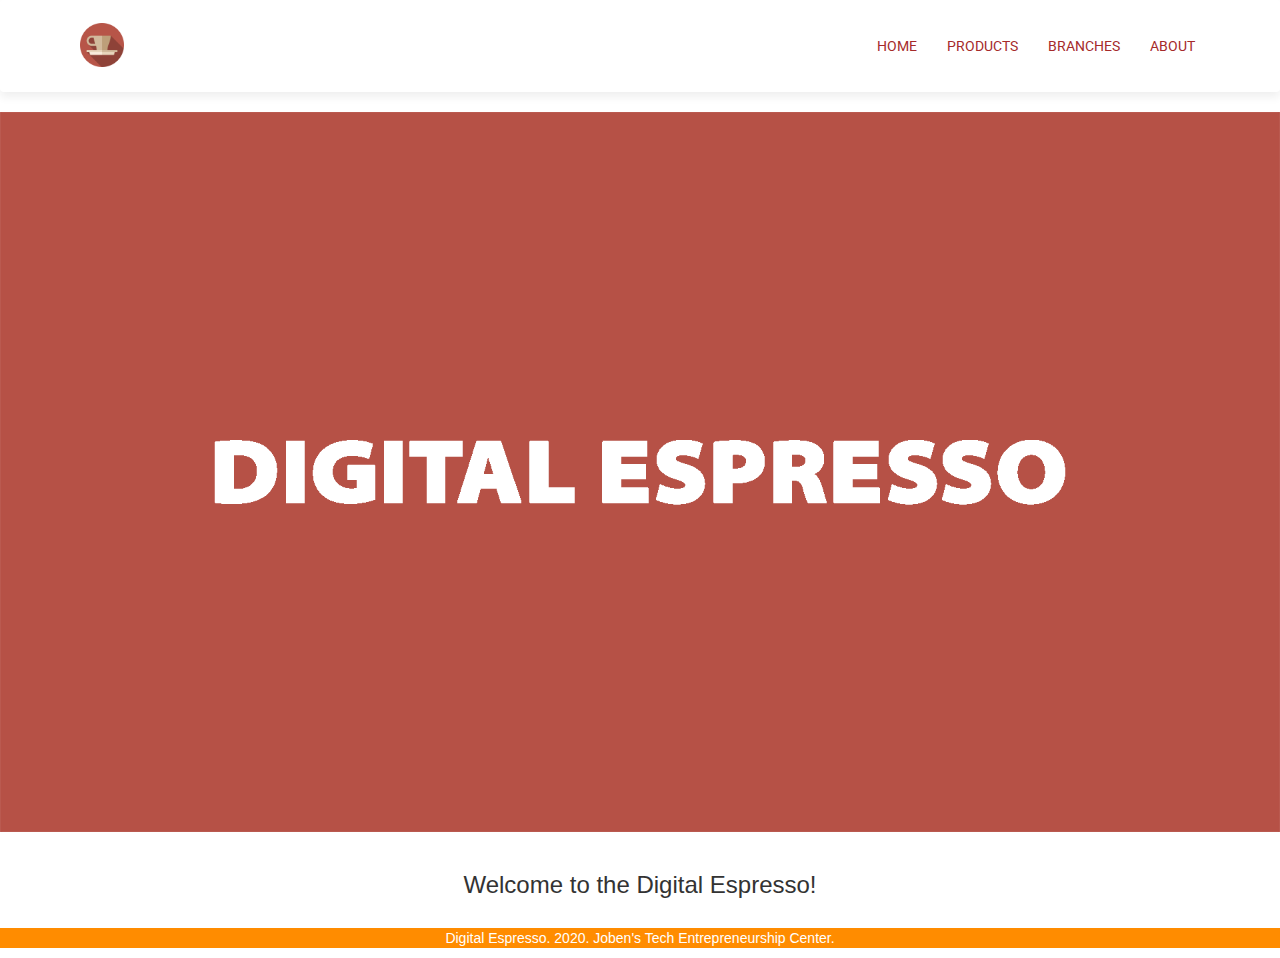
<file: index.html>
<html>
  <head>
    <title> Digital Espresso </title>

    <link rel="stylesheet" type="text/css" href="style.css">

    <link rel="icon" href="logo.png" type="image/icon type">
    <meta charset="UTF-8">
    <meta name="viewport" content="width=device-width; initial-scale=1.0; maximum-scale=1.0;">

    <link rel="preconnect" href="https://fonts.gstatic.com">
    <link href="https://fonts.googleapis.com/css2?family=Roboto:wght@700;900&display=swap" rel="stylesheet">

    <link rel="stylesheet" href="https://maxcdn.bootstrapcdn.com/bootstrap/3.4.1/css/bootstrap.min.css">
    <script src="https://ajax.googleapis.com/ajax/libs/jquery/3.5.1/jquery.min.js"></script>
    <script src="https://maxcdn.bootstrapcdn.com/bootstrap/3.4.1/js/bootstrap.min.js"></script>

    <script src="https://ajax.googleapis.com/ajax/libs/jquery/3.3.1/jquery.min.js"></script>
    <script src="https://cdnjs.cloudflare.com/ajax/libs/popper.js/1.12.9/umd/popper.min.js"></script>
    <script src="https://maxcdn.bootstrapcdn.com/bootstrap/4.0.0/js/bootstrap.min.js"></script>
    <div id="demo" class="carousel slide" data-ride="carousel">

  </head>
  <body>

    <header>
     <nav class="navbar navbar-style">
       <div class="container">
         <div class="navbar-header">
           <button type="button" class="navbar-toggle" data-toggle="collapse" data-target="#micon">
             <span class="icon-bar"></span>
             <span class="icon-bar"></span>
             <span class="icon-bar"></span>
           </button>

           <a href="#"><img class="logo" src="logo.png"></a>
         </div>

         <div class="collapse navbar-collapse" id="micon">
         <ul class="nav navbar-nav navbar-right">
          <li><a href="#">Home</a></i>
          <li><a href="products.html">Products</a></i>
          <li><a href="branches.html">Branches</a></i>
          <li><a href="aboutus.html">About</a></i>
          </div>
       </div>
     </nav>

       <div>
          <img src="index.png" class="img-responsive">
        </div>

   </header>

   <div class="container" id="welcome">
     <h3>Welcome to the Digital Espresso!</h3>
   </div>

  </body>

  <div class="footer">
    <p>Digital Espresso. 2020. Joben's Tech Entrepreneurship Center.</p>
  </div>

</html>
</file>
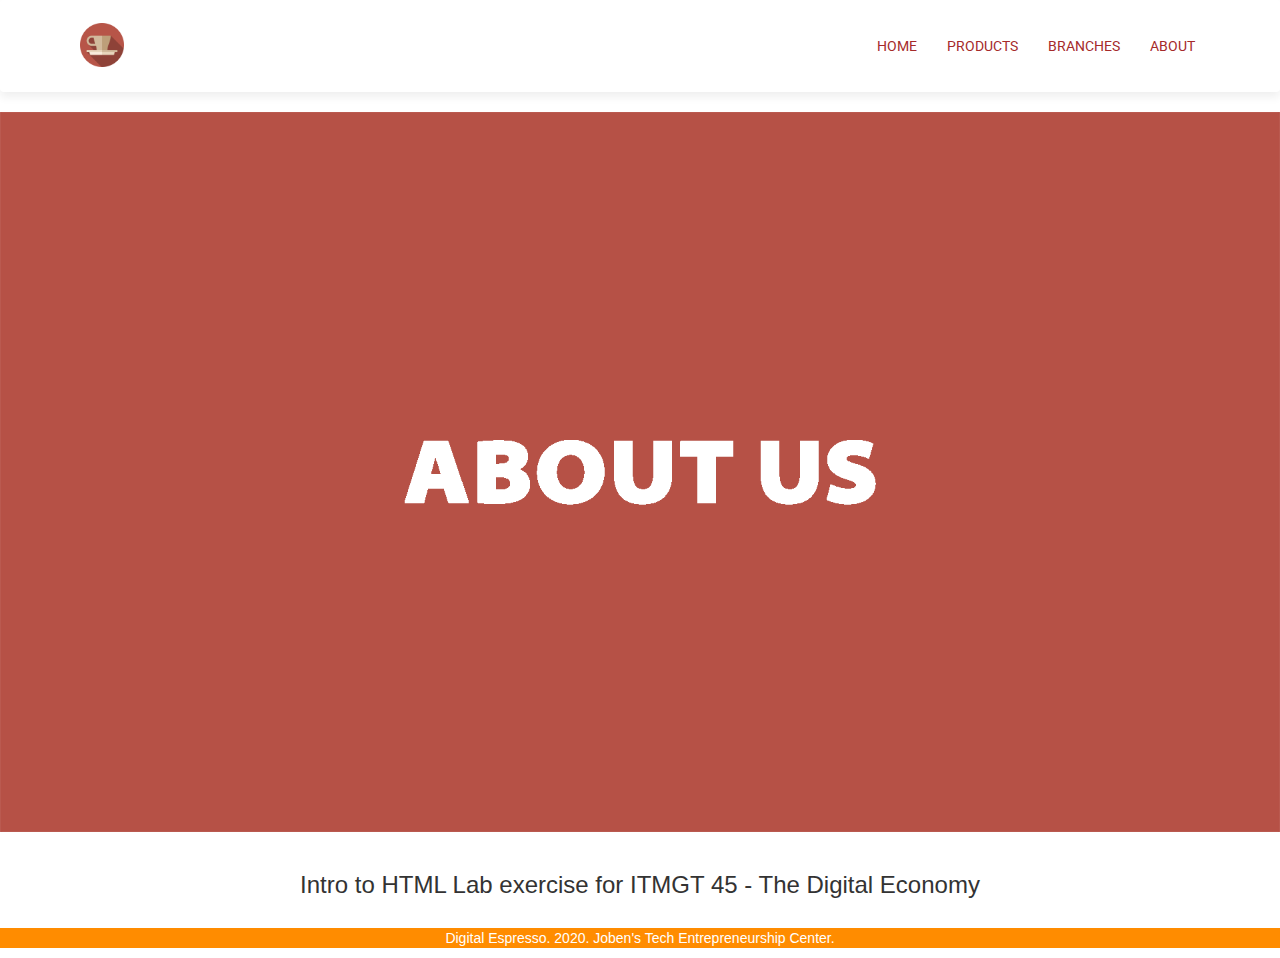
<file: aboutus.html>
<html>
  <head>
    <title> Digital Espresso | About </title>

    <link rel="stylesheet" type="text/css" href="style.css">

    <link rel="icon" href="logo.png" type="image/icon type">
    <meta charset="UTF-8">
    <meta name="viewport" content="width=device-width; initial-scale=1.0; maximum-scale=1.0;">

    <link rel="preconnect" href="https://fonts.gstatic.com">
    <link href="https://fonts.googleapis.com/css2?family=Roboto:wght@700;900&display=swap" rel="stylesheet">

    <link rel="stylesheet" href="https://maxcdn.bootstrapcdn.com/bootstrap/3.4.1/css/bootstrap.min.css">
    <script src="https://ajax.googleapis.com/ajax/libs/jquery/3.5.1/jquery.min.js"></script>
    <script src="https://maxcdn.bootstrapcdn.com/bootstrap/3.4.1/js/bootstrap.min.js"></script>

  </head>
  <body>

    <header>
     <nav class="navbar navbar-style">
       <div class="container">
         <div class="navbar-header">
           <button type="button" class="navbar-toggle" data-toggle="collapse" data-target="#micon">
             <span class="icon-bar"></span>
             <span class="icon-bar"></span>
             <span class="icon-bar"></span>
           </button>

           <a href="index.html"><img class="logo" src="logo.png"></a>
         </div>

         <div class="collapse navbar-collapse" id="micon">
         <ul class="nav navbar-nav navbar-right">
          <li><a href="index.html">Home</a></i>
          <li><a href="products.html">Products</a></i>
          <li><a href="branches.html">Branches</a></i>
          <li><a href="#">About</a></i>
          </div>
       </div>
     </nav>

     <div>
        <img src="aboutus.png" class="img-responsive">
      </div>



   </header>

   <div class="container" id="welcome">
     <h3>Intro to HTML Lab exercise for ITMGT 45 - The Digital Economy</h3>
   </div>

  </body>

  <div class="footer">
    <p>Digital Espresso. 2020. Joben's Tech Entrepreneurship Center.</p>
  </div>

</html>
</file>
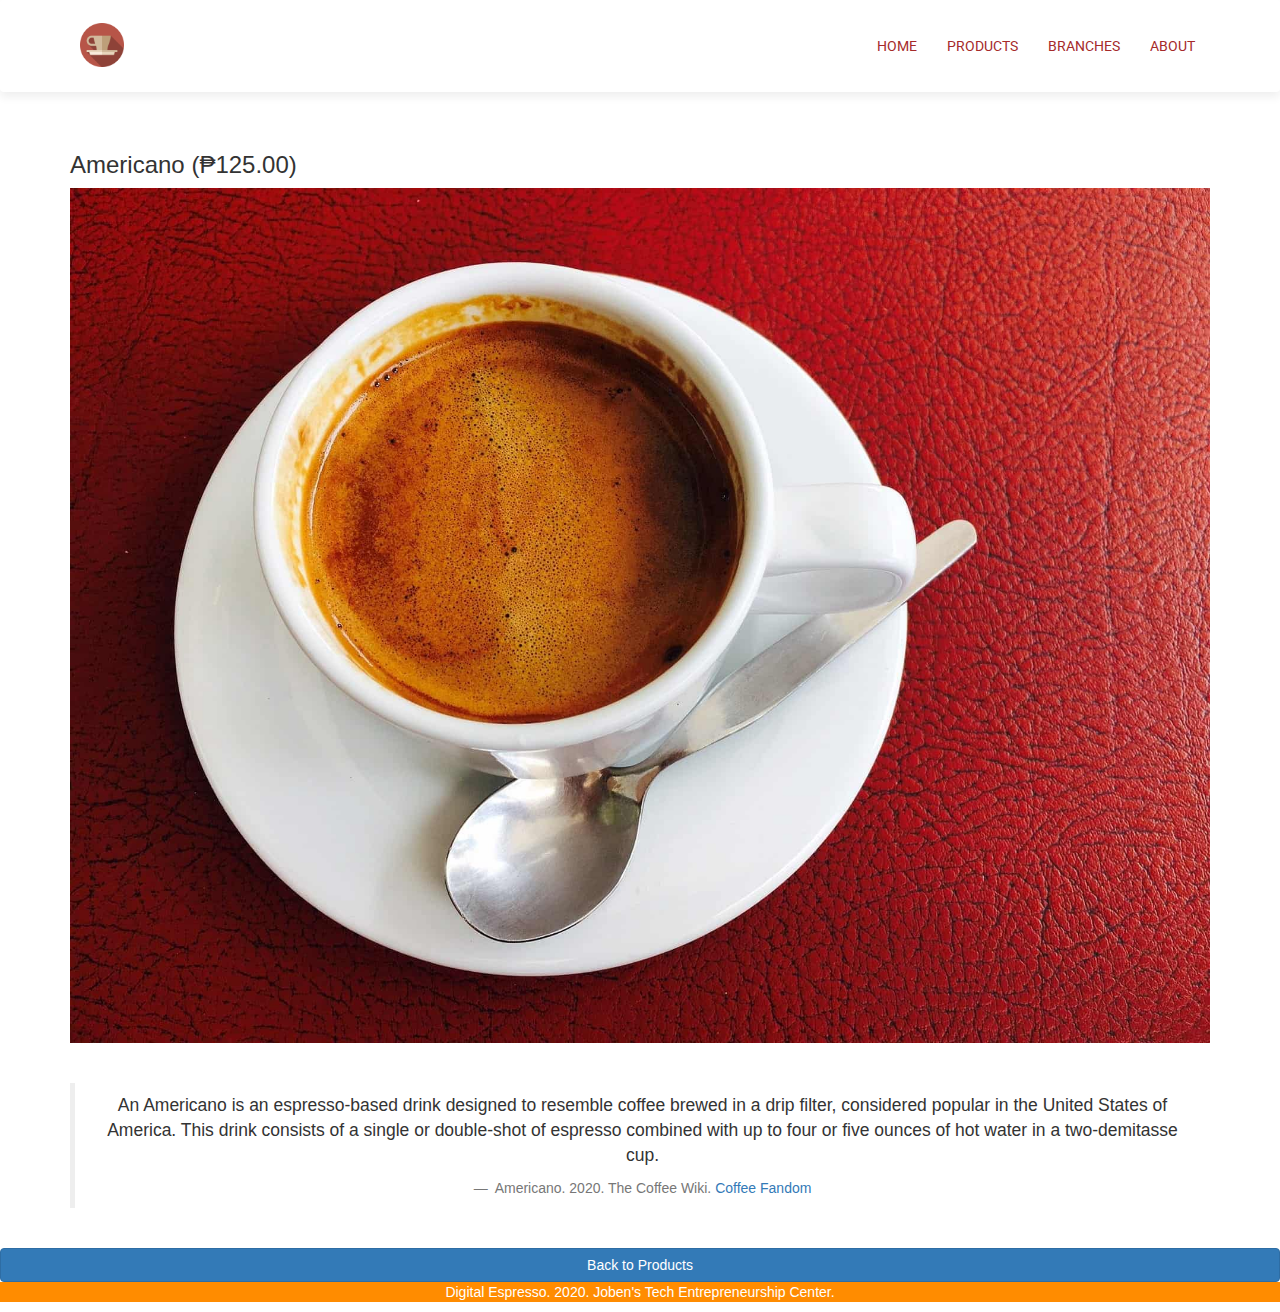
<file: americano.html>
<html>
  <head>
    <title> Digital Espresso </title>

    <link rel="stylesheet" type="text/css" href="style.css">

    <link rel="icon" href="logo.png" type="image/icon type">
    <meta charset="UTF-8">
    <meta name="viewport" content="width=device-width; initial-scale=1.0; maximum-scale=1.0;">

    <link rel="preconnect" href="https://fonts.gstatic.com">
    <link href="https://fonts.googleapis.com/css2?family=Roboto:wght@700;900&display=swap" rel="stylesheet">

    <link rel="stylesheet" href="https://maxcdn.bootstrapcdn.com/bootstrap/3.4.1/css/bootstrap.min.css">
    <script src="https://ajax.googleapis.com/ajax/libs/jquery/3.5.1/jquery.min.js"></script>
    <script src="https://maxcdn.bootstrapcdn.com/bootstrap/3.4.1/js/bootstrap.min.js"></script>

  </head>
  <body>

    <header>
     <nav class="navbar navbar-style">
       <div class="container">
         <div class="navbar-header">
           <button type="button" class="navbar-toggle" data-toggle="collapse" data-target="#micon">
             <span class="icon-bar"></span>
             <span class="icon-bar"></span>
             <span class="icon-bar"></span>
           </button>

           <a href="index.html"><img class="logo" src="logo.png"></a>
         </div>

         <div class="collapse navbar-collapse" id="micon">
         <ul class="nav navbar-nav navbar-right">
          <li><a href="index.html">Home</a></i>
          <li><a href="products.html">Products</a></i>
          <li><a href="branches.html">Branches</a></i>
          <li><a href="aboutus.html">About</a></i>
          </div>
       </div>
     </nav>
   </header>

   <div class="container">
     <h3>Americano (₱125.00)</h3>
     <div>
        <img src="products-americano.jpg" class="img-responsive" width=100%>
      </div>
   </div>

   <div class="container">
     <blockquote class="blockquote text-center">
       <p class="mb-0">An Americano is an espresso-based drink designed to resemble coffee brewed in a drip filter, considered popular in the United States of America. This drink consists of a single or double-shot of espresso combined with up to four or five ounces of hot water in a two-demitasse cup.</p>
       <footer class="blockquote-footer"> Americano. 2020. The Coffee Wiki. <a href="https://coffee.fandom.com/wiki/Americano">Coffee Fandom</a></footer>
     </blockquote>
   </div>

   <a button type="button" class="btn btn-primary btn-block" href="products.html" >Back to Products</a>

  </body>

  <div class="footer">
    <p>Digital Espresso. 2020. Joben's Tech Entrepreneurship Center.</p>
  </div>

</html>
</file>
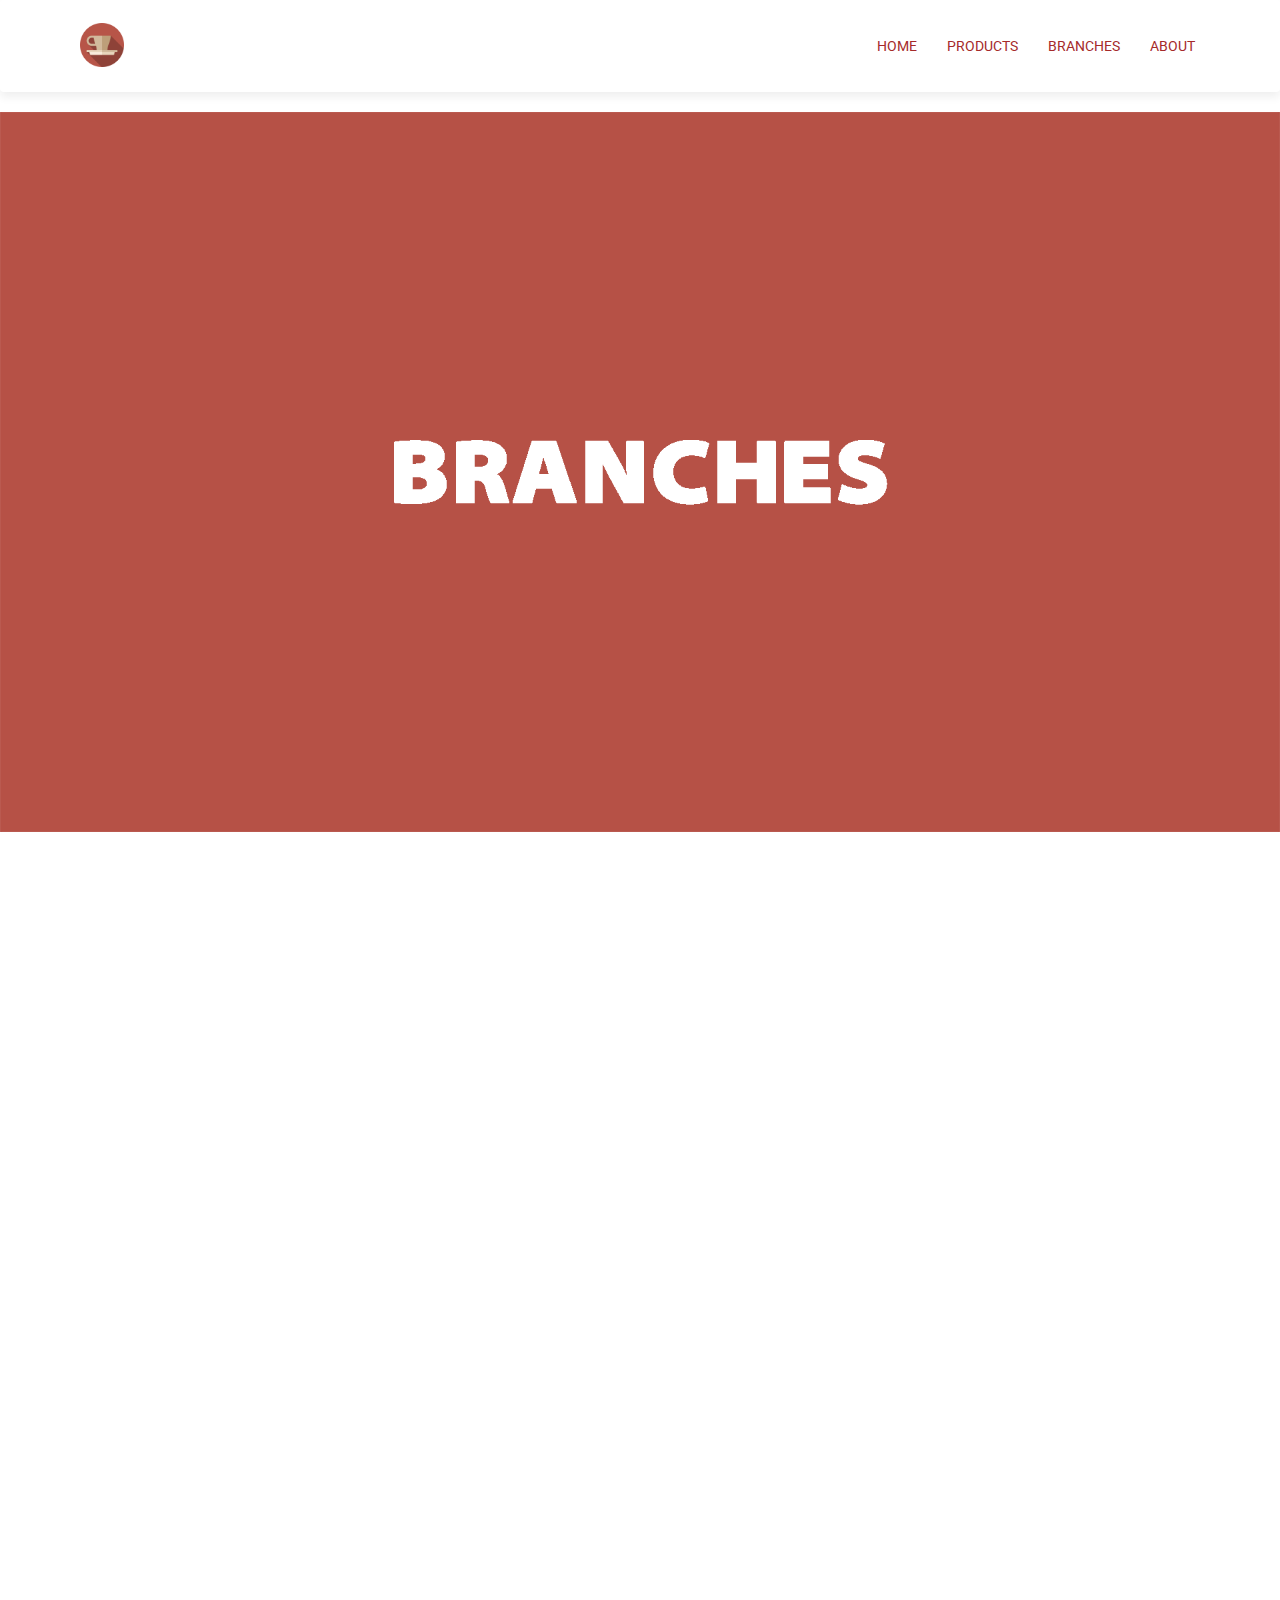
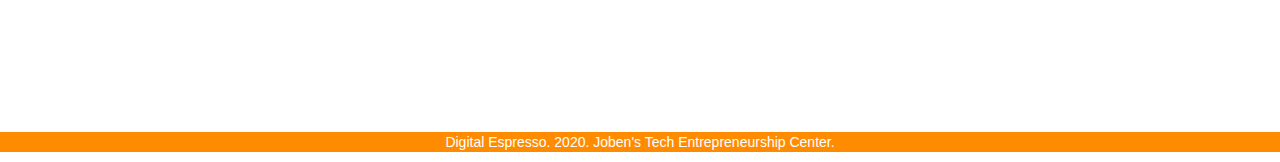
<file: branches.html>
<html>
  <head>
    <title> Digital Espresso | Branches </title>

    <link rel="stylesheet" type="text/css" href="style.css">

    <link rel="icon" href="logo.png" type="image/icon type">
    <meta charset="UTF-8">
    <meta name="viewport" content="width=device-width; initial-scale=1.0; maximum-scale=1.0;">

    <link rel="preconnect" href="https://fonts.gstatic.com">
    <link href="https://fonts.googleapis.com/css2?family=Roboto:wght@700;900&display=swap" rel="stylesheet">

    <link rel="stylesheet" href="https://maxcdn.bootstrapcdn.com/bootstrap/3.4.1/css/bootstrap.min.css">
    <script src="https://ajax.googleapis.com/ajax/libs/jquery/3.5.1/jquery.min.js"></script>
    <script src="https://maxcdn.bootstrapcdn.com/bootstrap/3.4.1/js/bootstrap.min.js"></script>

    <style>iframe {width:100%;height:100%;}</style>

  </head>
  <body>

    <header>
     <nav class="navbar navbar-style">
       <div class="container">
         <div class="navbar-header">
           <button type="button" class="navbar-toggle" data-toggle="collapse" data-target="#micon">
             <span class="icon-bar"></span>
             <span class="icon-bar"></span>
             <span class="icon-bar"></span>
           </button>

           <a href="index.html"><img class="logo" src="logo.png"></a>
         </div>

         <div class="collapse navbar-collapse" id="micon">
         <ul class="nav navbar-nav navbar-right">
          <li><a href="index.html">Home</a></i>
          <li><a href="products.html">Products</a></i>
          <li><a href="#">Branches</a></i>
          <li><a href="aboutus.html">About</a></i>
          </div>
       </div>
     </nav>

     <div>
        <img src="branches.png" class="img-responsive">
      </div>


   </header>


   <div style="width: 100%"><iframe width="100%" height="240" frameborder="0" scrolling="no" marginheight="0" marginwidth="0" src="https://maps.google.com/maps?width=100%25&amp;height=240&amp;hl=en&amp;q=Caravan%20Black%20Coffee%20Company+(Caravan%20Black)&amp;t=p&amp;z=17&amp;ie=UTF8&amp;iwloc=B&amp;output=embed"></iframe></div>

  </body>

  <div class="footer">
    <p>Digital Espresso. 2020. Joben's Tech Entrepreneurship Center.</p>
  </div>

</html>
</file>
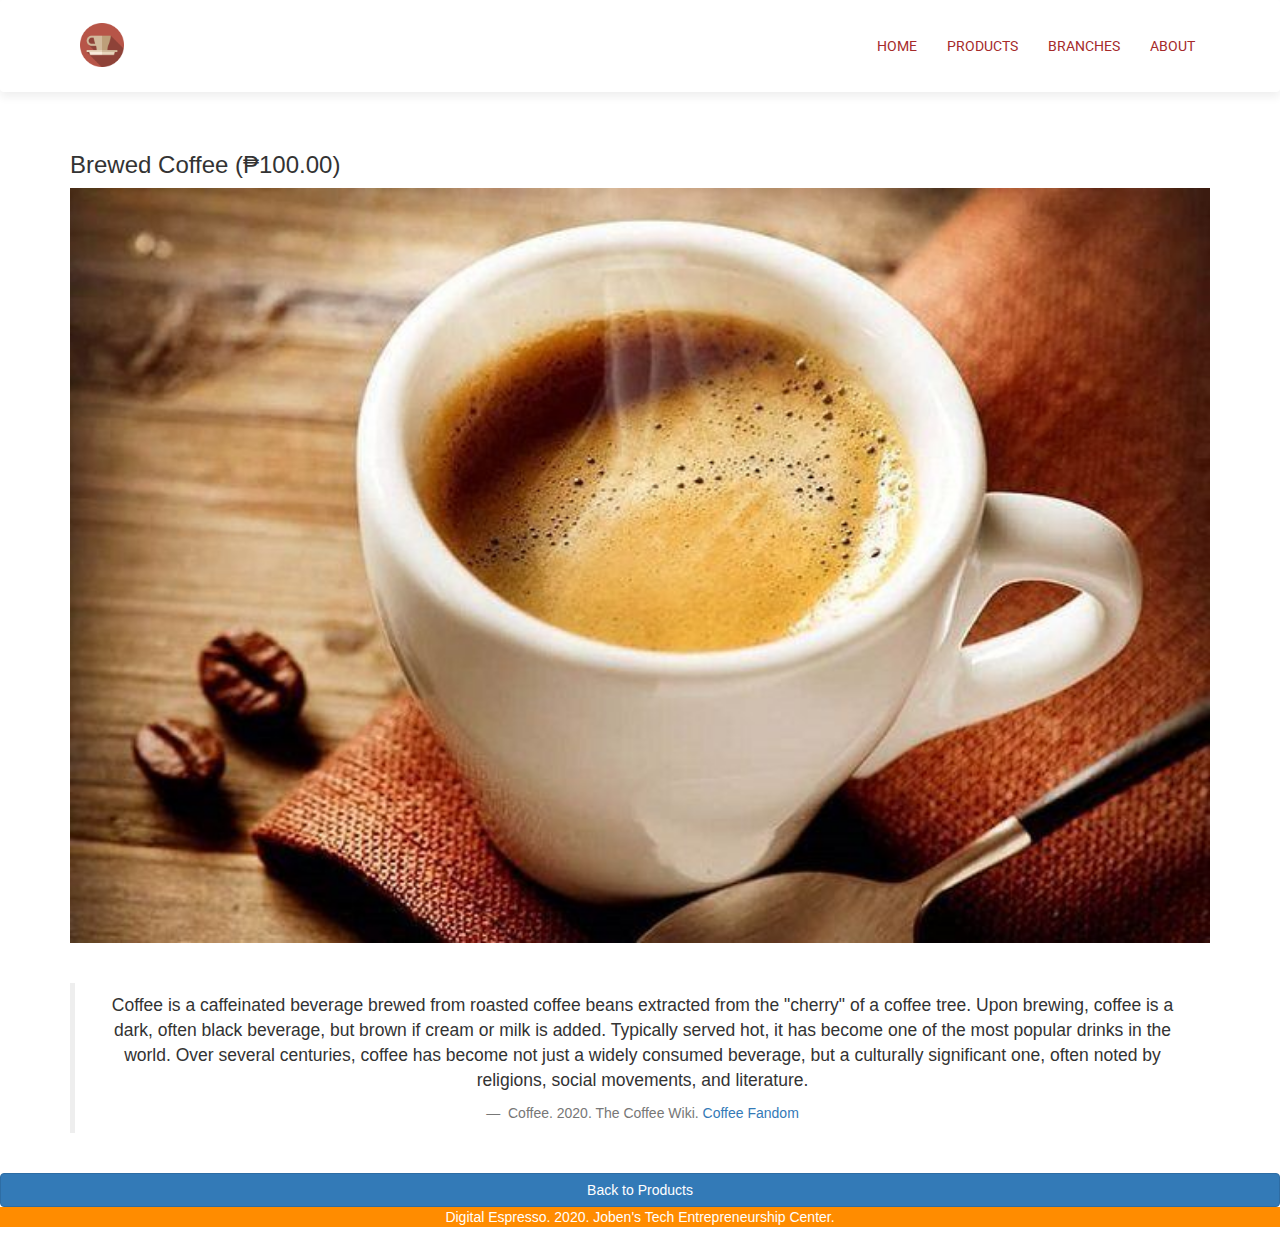
<file: brewedcoffee.html>
<html>
  <head>
    <title> Digital Espresso </title>

    <link rel="stylesheet" type="text/css" href="style.css">

    <link rel="icon" href="logo.png" type="image/icon type">
    <meta charset="UTF-8">
    <meta name="viewport" content="width=device-width; initial-scale=1.0; maximum-scale=1.0;">

    <link rel="preconnect" href="https://fonts.gstatic.com">
    <link href="https://fonts.googleapis.com/css2?family=Roboto:wght@700;900&display=swap" rel="stylesheet">

    <link rel="stylesheet" href="https://maxcdn.bootstrapcdn.com/bootstrap/3.4.1/css/bootstrap.min.css">
    <script src="https://ajax.googleapis.com/ajax/libs/jquery/3.5.1/jquery.min.js"></script>
    <script src="https://maxcdn.bootstrapcdn.com/bootstrap/3.4.1/js/bootstrap.min.js"></script>

  </head>
  <body>

    <header>
     <nav class="navbar navbar-style">
       <div class="container">
         <div class="navbar-header">
           <button type="button" class="navbar-toggle" data-toggle="collapse" data-target="#micon">
             <span class="icon-bar"></span>
             <span class="icon-bar"></span>
             <span class="icon-bar"></span>
           </button>

           <a href="index.html"><img class="logo" src="logo.png"></a>
         </div>

         <div class="collapse navbar-collapse" id="micon">
         <ul class="nav navbar-nav navbar-right">
          <li><a href="index.html">Home</a></i>
          <li><a href="products.html">Products</a></i>
          <li><a href="branches.html">Branches</a></i>
          <li><a href="aboutus.html">About</a></i>
          </div>
       </div>
     </nav>
   </header>

   <div class="container">
     <h3>Brewed Coffee (₱100.00)</h3>
     <div>
        <img src="products-brewedcoffee.jpg" class="img-responsive" width=100%>
      </div>
   </div>

   <div class="container">
     <blockquote class="blockquote text-center">
       <p class="mb-0">Coffee is a caffeinated beverage brewed from roasted coffee beans extracted from the "cherry" of a coffee tree. Upon brewing, coffee is a dark, often black beverage, but brown if cream or milk is added. Typically served hot, it has become one of the most popular drinks in the world. Over several centuries, coffee has become not just a widely consumed beverage, but a culturally significant one, often noted by religions, social movements, and literature.</p>
       <footer class="blockquote-footer"> Coffee. 2020. The Coffee Wiki. <a href="https://coffee.fandom.com/wiki/Coffee">Coffee Fandom</a></footer>
     </blockquote>
   </div>

   <a button type="button" class="btn btn-primary btn-block" href="products.html" >Back to Products</a>

  </body>

  <div class="footer">
    <p>Digital Espresso. 2020. Joben's Tech Entrepreneurship Center.</p>
  </div>

</html>
</file>
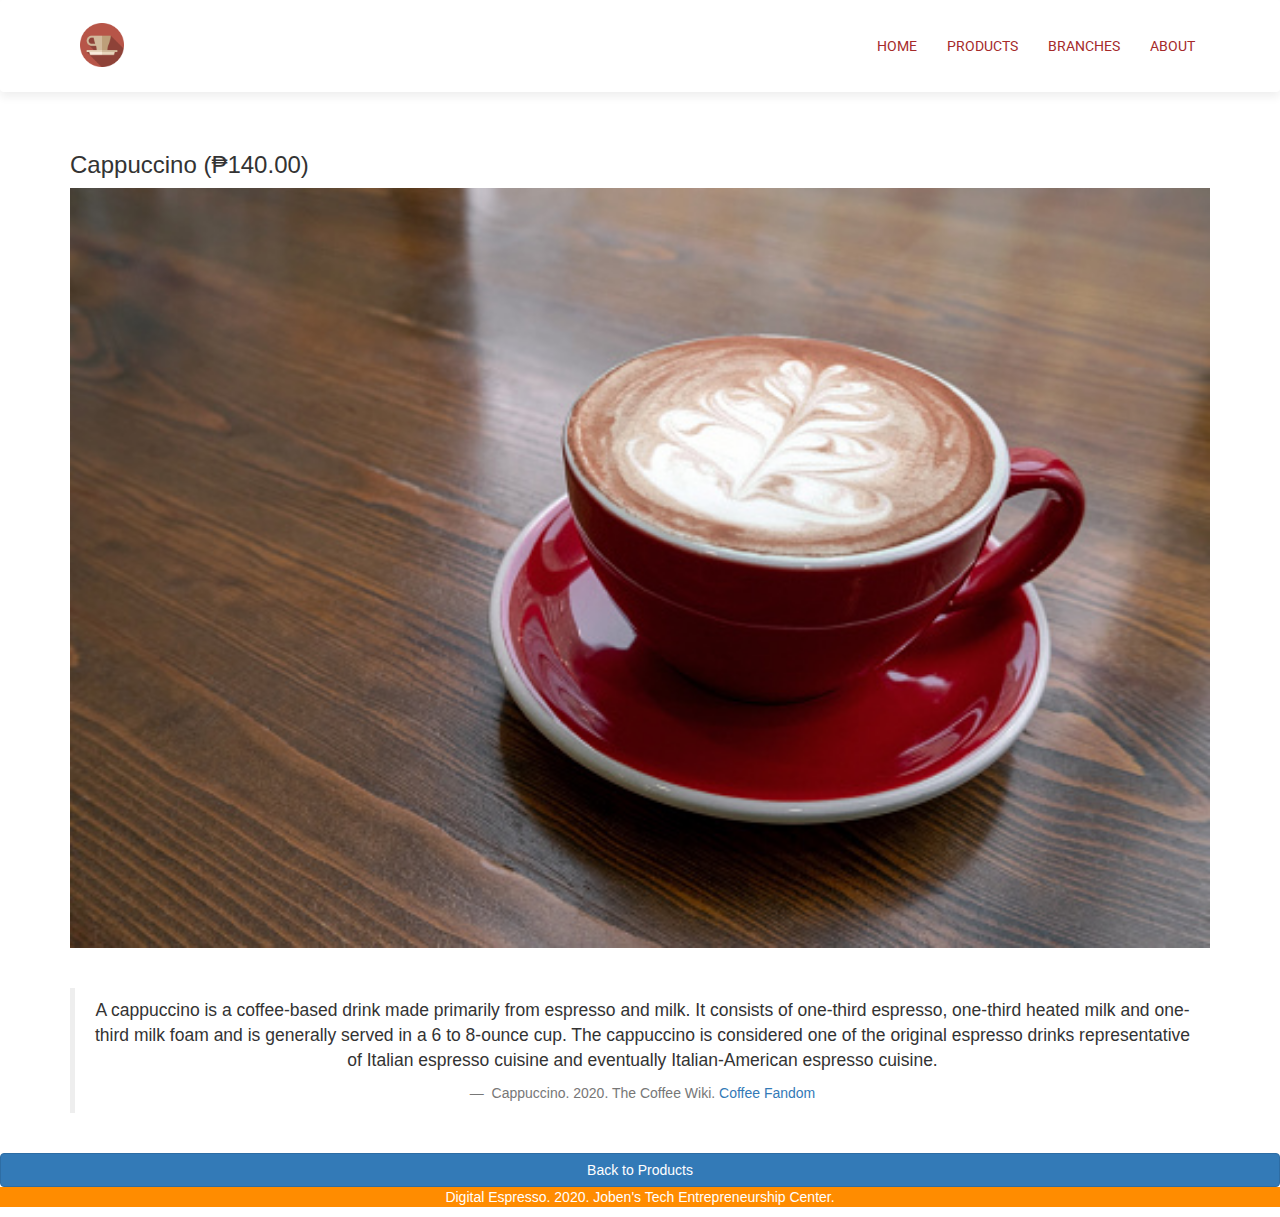
<file: cappuccino.html>
<html>
  <head>
    <title> Digital Espresso </title>

    <link rel="stylesheet" type="text/css" href="style.css">

    <link rel="icon" href="logo.png" type="image/icon type">
    <meta charset="UTF-8">
    <meta name="viewport" content="width=device-width; initial-scale=1.0; maximum-scale=1.0;">

    <link rel="preconnect" href="https://fonts.gstatic.com">
    <link href="https://fonts.googleapis.com/css2?family=Roboto:wght@700;900&display=swap" rel="stylesheet">

    <link rel="stylesheet" href="https://maxcdn.bootstrapcdn.com/bootstrap/3.4.1/css/bootstrap.min.css">
    <script src="https://ajax.googleapis.com/ajax/libs/jquery/3.5.1/jquery.min.js"></script>
    <script src="https://maxcdn.bootstrapcdn.com/bootstrap/3.4.1/js/bootstrap.min.js"></script>

  </head>
  <body>

    <header>
     <nav class="navbar navbar-style">
       <div class="container">
         <div class="navbar-header">
           <button type="button" class="navbar-toggle" data-toggle="collapse" data-target="#micon">
             <span class="icon-bar"></span>
             <span class="icon-bar"></span>
             <span class="icon-bar"></span>
           </button>

           <a href="index.html"><img class="logo" src="logo.png"></a>
         </div>

         <div class="collapse navbar-collapse" id="micon">
         <ul class="nav navbar-nav navbar-right">
          <li><a href="index.html">Home</a></i>
          <li><a href="products.html">Products</a></i>
          <li><a href="branches.html">Branches</a></i>
          <li><a href="aboutus.html">About</a></i>
          </div>
       </div>
     </nav>
   </header>

   <div class="container">
     <h3>Cappuccino (₱140.00)</h3>
     <div>
        <img src="products-cappuccino.jpg" class="img-responsive" width=100%>
      </div>
   </div>

   <div class="container">
     <blockquote class="blockquote text-center">
       <p class="mb-0">A cappuccino is a coffee-based drink made primarily from espresso and milk. It consists of one-third espresso, one-third heated milk and one-third milk foam and is generally served in a 6 to 8-ounce cup. The cappuccino is considered one of the original espresso drinks representative of Italian espresso cuisine and eventually Italian-American espresso cuisine.</p>
       <footer class="blockquote-footer"> Cappuccino. 2020. The Coffee Wiki. <a href="https://coffee.fandom.com/wiki/Cappuccino">Coffee Fandom</a></footer>
     </blockquote>
   </div>

   <a button type="button" class="btn btn-primary btn-block" href="products.html" >Back to Products</a>

  </body>

  <div class="footer">
    <p>Digital Espresso. 2020. Joben's Tech Entrepreneurship Center.</p>
  </div>

</html>
</file>
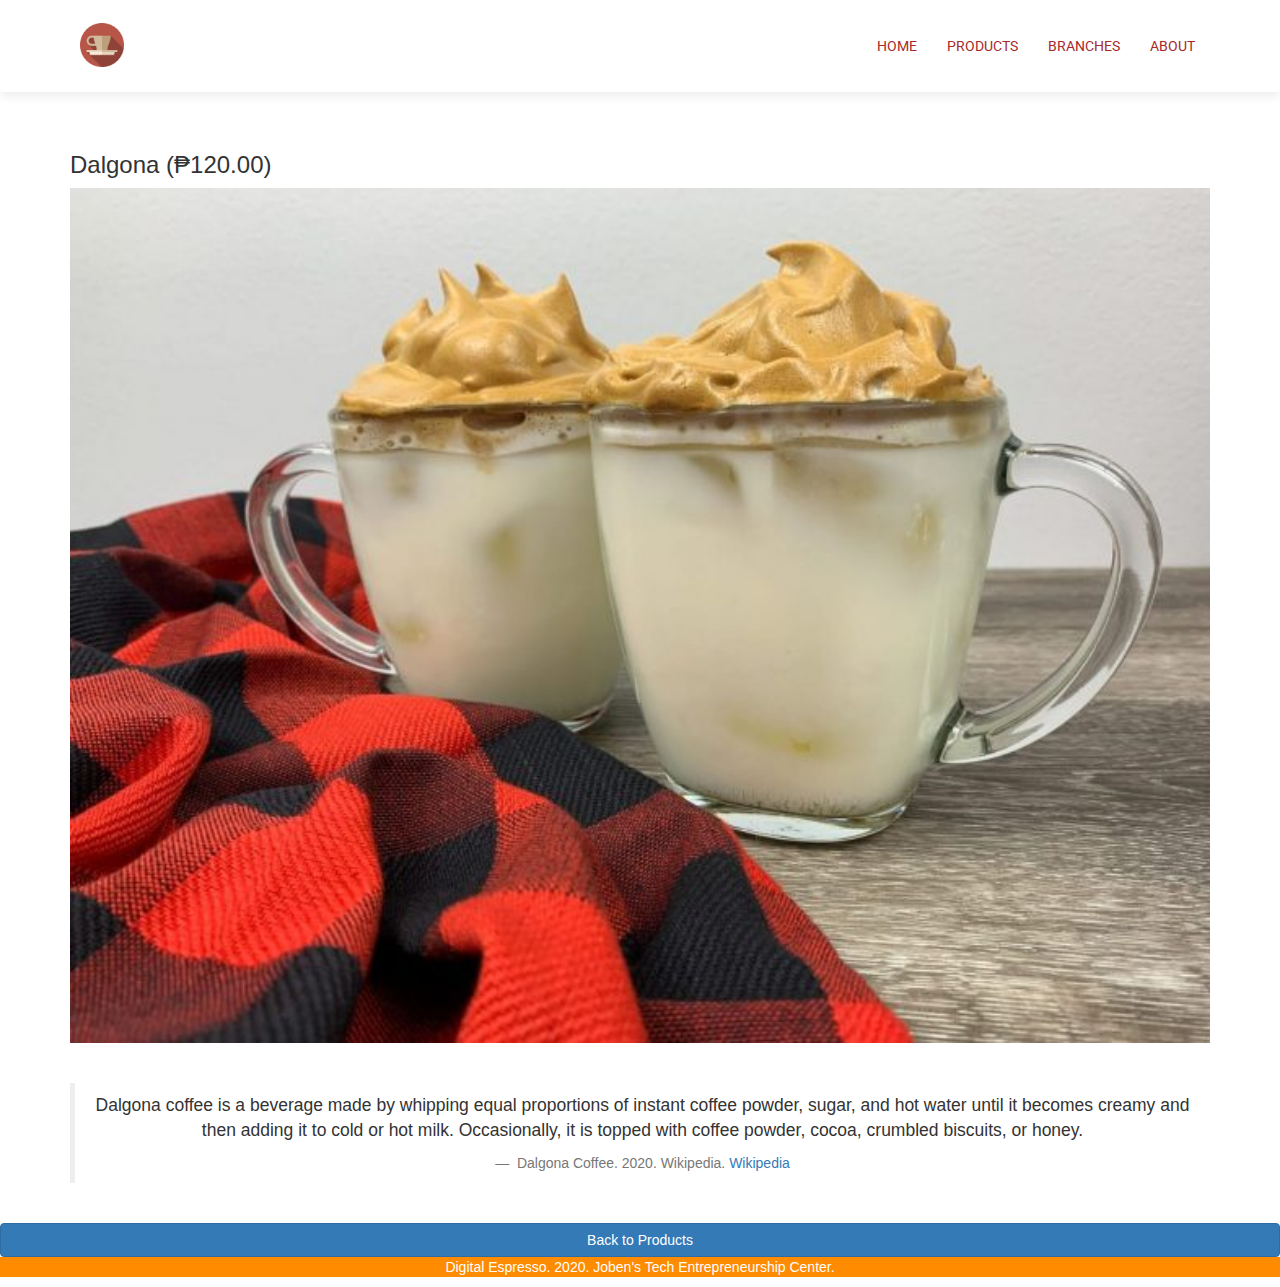
<file: dalgona.html>
<html>
  <head>
    <title> Digital Espresso </title>

    <link rel="stylesheet" type="text/css" href="style.css">

    <link rel="icon" href="logo.png" type="image/icon type">
    <meta charset="UTF-8">
    <meta name="viewport" content="width=device-width; initial-scale=1.0; maximum-scale=1.0;">

    <link rel="preconnect" href="https://fonts.gstatic.com">
    <link href="https://fonts.googleapis.com/css2?family=Roboto:wght@700;900&display=swap" rel="stylesheet">

    <link rel="stylesheet" href="https://maxcdn.bootstrapcdn.com/bootstrap/3.4.1/css/bootstrap.min.css">
    <script src="https://ajax.googleapis.com/ajax/libs/jquery/3.5.1/jquery.min.js"></script>
    <script src="https://maxcdn.bootstrapcdn.com/bootstrap/3.4.1/js/bootstrap.min.js"></script>

  </head>
  <body>

    <header>
     <nav class="navbar navbar-style">
       <div class="container">
         <div class="navbar-header">
           <button type="button" class="navbar-toggle" data-toggle="collapse" data-target="#micon">
             <span class="icon-bar"></span>
             <span class="icon-bar"></span>
             <span class="icon-bar"></span>
           </button>

           <a href="index.html"><img class="logo" src="logo.png"></a>
         </div>

         <div class="collapse navbar-collapse" id="micon">
         <ul class="nav navbar-nav navbar-right">
          <li><a href="index.html">Home</a></i>
          <li><a href="products.html">Products</a></i>
          <li><a href="branches.html">Branches</a></i>
          <li><a href="aboutus.html">About</a></i>
          </div>
       </div>
     </nav>
   </header>

   <div class="container">
     <h3>Dalgona (₱120.00)</h3>
     <div>
        <img src="products-dalgona.jpeg" class="img-responsive" width=100%>
      </div>
   </div>

   <div class="container">
     <blockquote class="blockquote text-center">
       <p class="mb-0">Dalgona coffee is a beverage made by whipping equal proportions of instant coffee powder, sugar, and hot water until it becomes creamy and then adding it to cold or hot milk. Occasionally, it is topped with coffee powder, cocoa, crumbled biscuits, or honey.</p>
       <footer class="blockquote-footer"> Dalgona Coffee. 2020. Wikipedia. <a href="https://en.wikipedia.org/wiki/Dalgona_coffee">Wikipedia</a></footer>
     </blockquote>
   </div>

   <a button type="button" class="btn btn-primary btn-block" href="products.html" >Back to Products</a>

  </body>

  <div class="footer">
    <p>Digital Espresso. 2020. Joben's Tech Entrepreneurship Center.</p>
  </div>

</html>
</file>
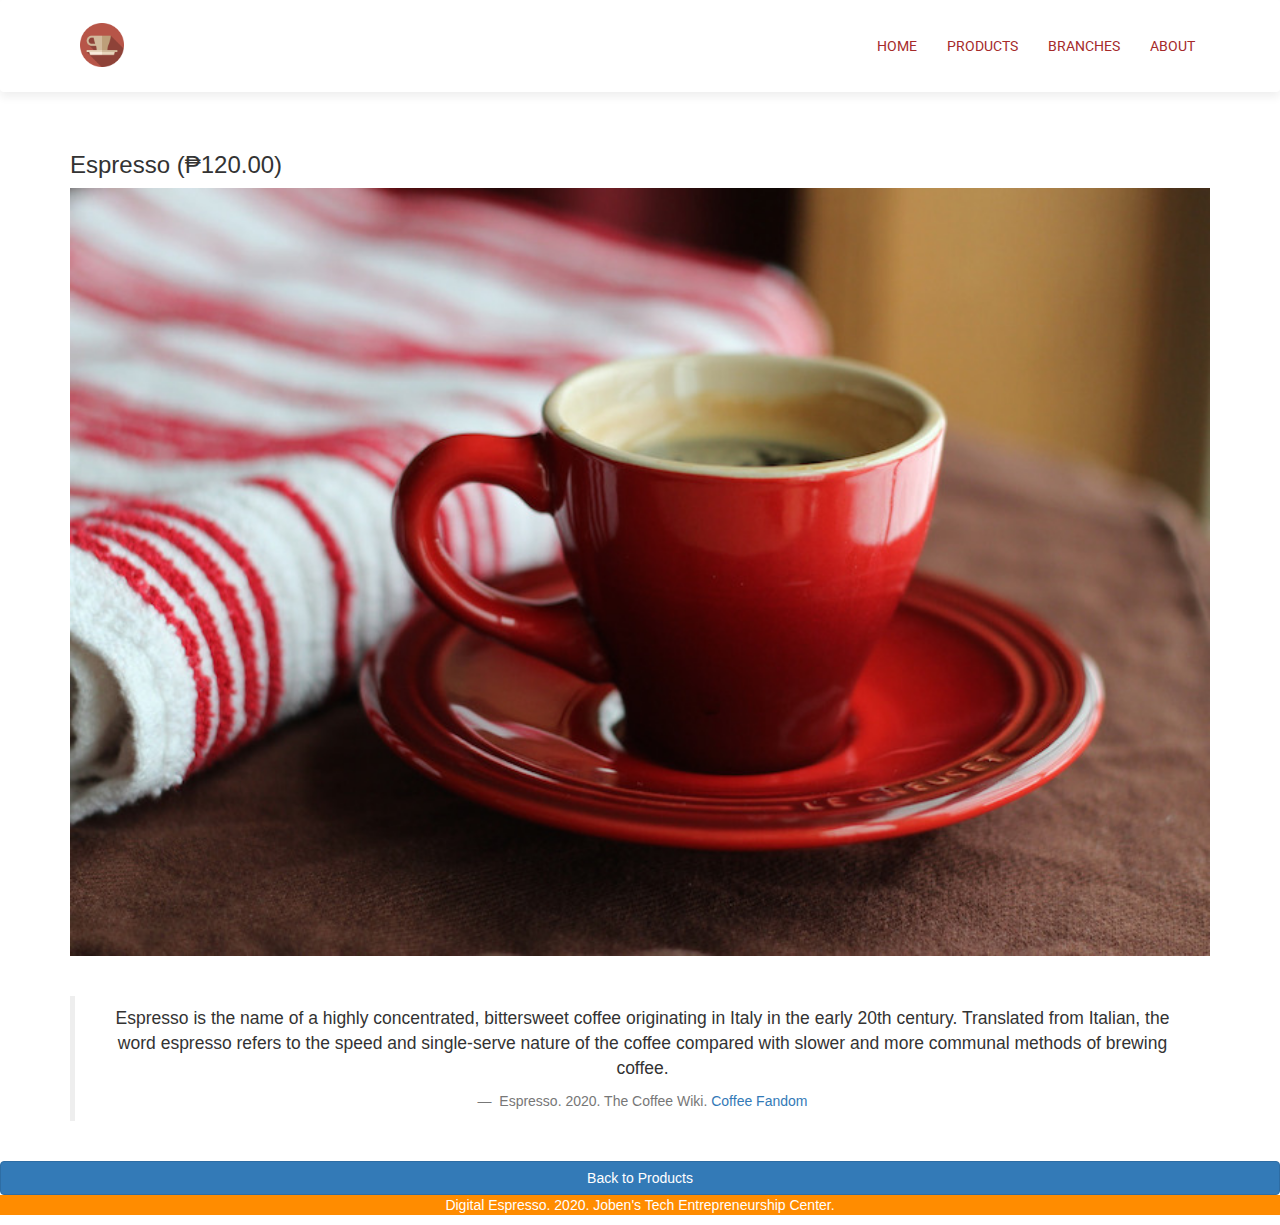
<file: espresso.html>
<html>
  <head>
    <title> Digital Espresso </title>

    <link rel="stylesheet" type="text/css" href="style.css">

    <link rel="icon" href="logo.png" type="image/icon type">
    <meta charset="UTF-8">
    <meta name="viewport" content="width=device-width; initial-scale=1.0; maximum-scale=1.0;">

    <link rel="preconnect" href="https://fonts.gstatic.com">
    <link href="https://fonts.googleapis.com/css2?family=Roboto:wght@700;900&display=swap" rel="stylesheet">

    <link rel="stylesheet" href="https://maxcdn.bootstrapcdn.com/bootstrap/3.4.1/css/bootstrap.min.css">
    <script src="https://ajax.googleapis.com/ajax/libs/jquery/3.5.1/jquery.min.js"></script>
    <script src="https://maxcdn.bootstrapcdn.com/bootstrap/3.4.1/js/bootstrap.min.js"></script>

  </head>
  <body>

    <header>
     <nav class="navbar navbar-style">
       <div class="container">
         <div class="navbar-header">
           <button type="button" class="navbar-toggle" data-toggle="collapse" data-target="#micon">
             <span class="icon-bar"></span>
             <span class="icon-bar"></span>
             <span class="icon-bar"></span>
           </button>

           <a href="index.html"><img class="logo" src="logo.png"></a>
         </div>

         <div class="collapse navbar-collapse" id="micon">
         <ul class="nav navbar-nav navbar-right">
          <li><a href="index.html">Home</a></i>
          <li><a href="products.html">Products</a></i>
          <li><a href="branches.html">Branches</a></i>
          <li><a href="aboutus.html">About</a></i>
          </div>
       </div>
     </nav>
   </header>

   <div class="container">
     <h3>Espresso (₱120.00)</h3>
     <div>
        <img src="products-espresso.jpg" class="img-responsive" width=100%>
      </div>
   </div>

   <div class="container">
     <blockquote class="blockquote text-center">
       <p class="mb-0">Espresso is the name of a highly concentrated, bittersweet coffee originating in Italy in the early 20th century. Translated from Italian, the word espresso refers to the speed and single-serve nature of the coffee compared with slower and more communal methods of brewing coffee.</p>
       <footer class="blockquote-footer"> Espresso. 2020. The Coffee Wiki. <a href="https://coffee.fandom.com/wiki/Espresso">Coffee Fandom</a></footer>
     </blockquote>
   </div>

   <a button type="button" class="btn btn-primary btn-block" href="products.html" >Back to Products</a>

  </body>

  <div class="footer">
    <p>Digital Espresso. 2020. Joben's Tech Entrepreneurship Center.</p>
  </div>

</html>
</file>
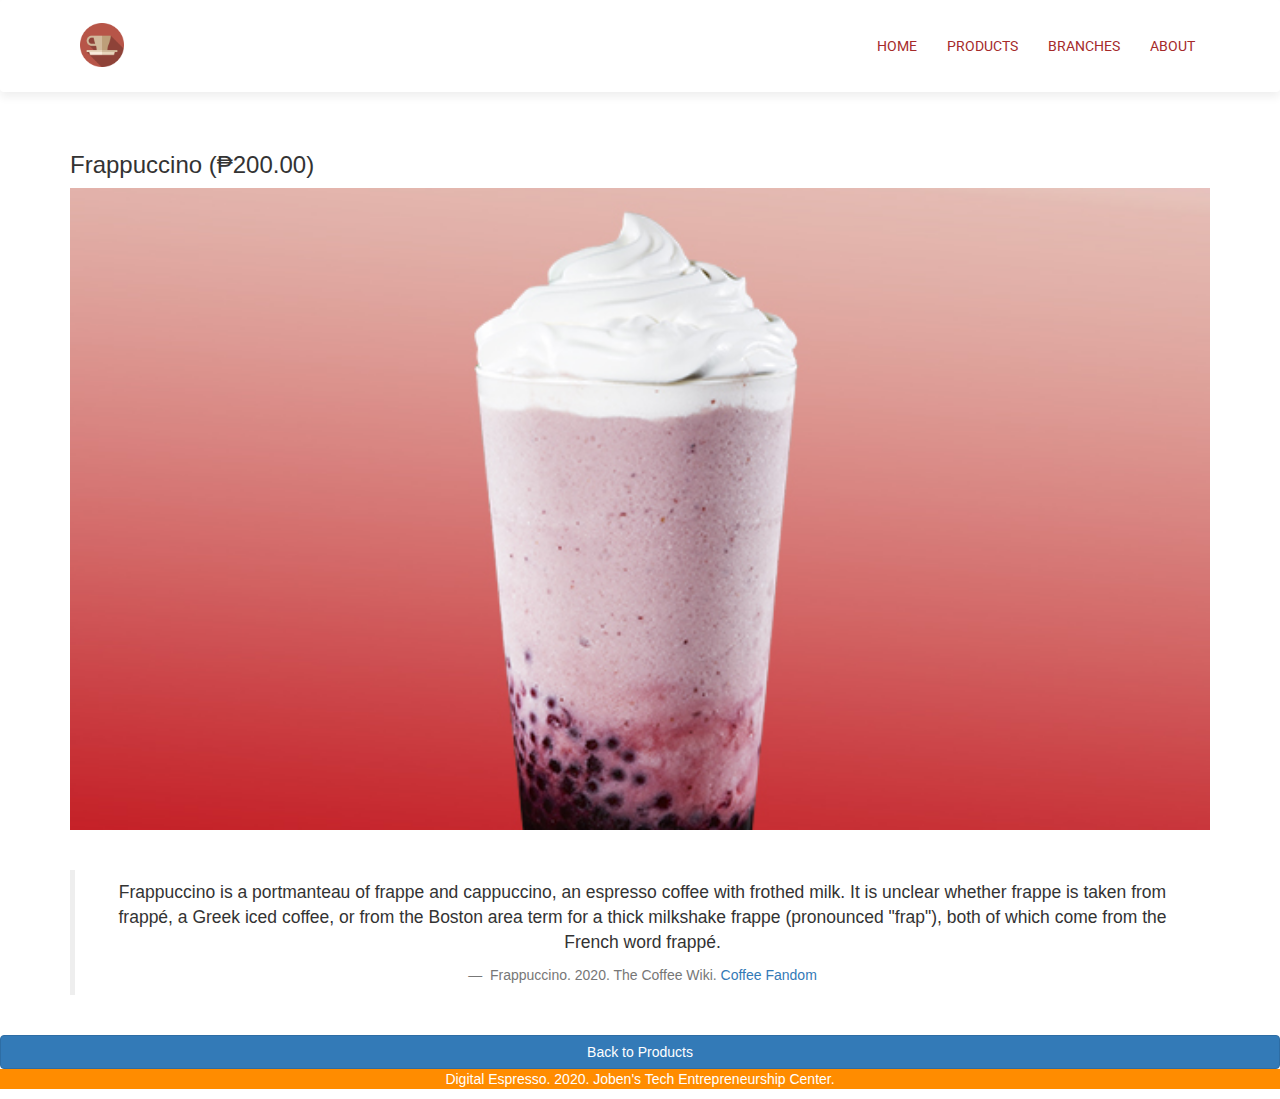
<file: frappuccino.html>
<html>
  <head>
    <title> Digital Espresso </title>

    <link rel="stylesheet" type="text/css" href="style.css">

    <link rel="icon" href="logo.png" type="image/icon type">
    <meta charset="UTF-8">
    <meta name="viewport" content="width=device-width; initial-scale=1.0; maximum-scale=1.0;">

    <link rel="preconnect" href="https://fonts.gstatic.com">
    <link href="https://fonts.googleapis.com/css2?family=Roboto:wght@700;900&display=swap" rel="stylesheet">

    <link rel="stylesheet" href="https://maxcdn.bootstrapcdn.com/bootstrap/3.4.1/css/bootstrap.min.css">
    <script src="https://ajax.googleapis.com/ajax/libs/jquery/3.5.1/jquery.min.js"></script>
    <script src="https://maxcdn.bootstrapcdn.com/bootstrap/3.4.1/js/bootstrap.min.js"></script>

  </head>
  <body>

    <header>
     <nav class="navbar navbar-style">
       <div class="container">
         <div class="navbar-header">
           <button type="button" class="navbar-toggle" data-toggle="collapse" data-target="#micon">
             <span class="icon-bar"></span>
             <span class="icon-bar"></span>
             <span class="icon-bar"></span>
           </button>

           <a href="index.html"><img class="logo" src="logo.png"></a>
         </div>

         <div class="collapse navbar-collapse" id="micon">
         <ul class="nav navbar-nav navbar-right">
          <li><a href="index.html">Home</a></i>
          <li><a href="products.html">Products</a></i>
          <li><a href="branches.html">Branches</a></i>
          <li><a href="aboutus.html">About</a></i>
          </div>
       </div>
     </nav>
   </header>

   <div class="container">
     <h3>Frappuccino (₱200.00)</h3>
     <div>
        <img src="products-frappuccino.jpg" class="img-responsive" width=100%>
      </div>
   </div>

   <div class="container">
     <blockquote class="blockquote text-center">
       <p class="mb-0">Frappuccino is a portmanteau of frappe and cappuccino, an espresso coffee with frothed milk. It is unclear whether frappe is taken from frappé, a Greek iced coffee, or from the Boston area term for a thick milkshake frappe (pronounced "frap"), both of which come from the French word frappé.</p>
       <footer class="blockquote-footer"> Frappuccino. 2020. The Coffee Wiki. <a href="https://coffee.fandom.com/wiki/Frappuccino">Coffee Fandom</a></footer>
     </blockquote>
   </div>

   <a button type="button" class="btn btn-primary btn-block" href="products.html" >Back to Products</a>

  </body>

  <div class="footer">
    <p>Digital Espresso. 2020. Joben's Tech Entrepreneurship Center.</p>
  </div>

</html>
</file>
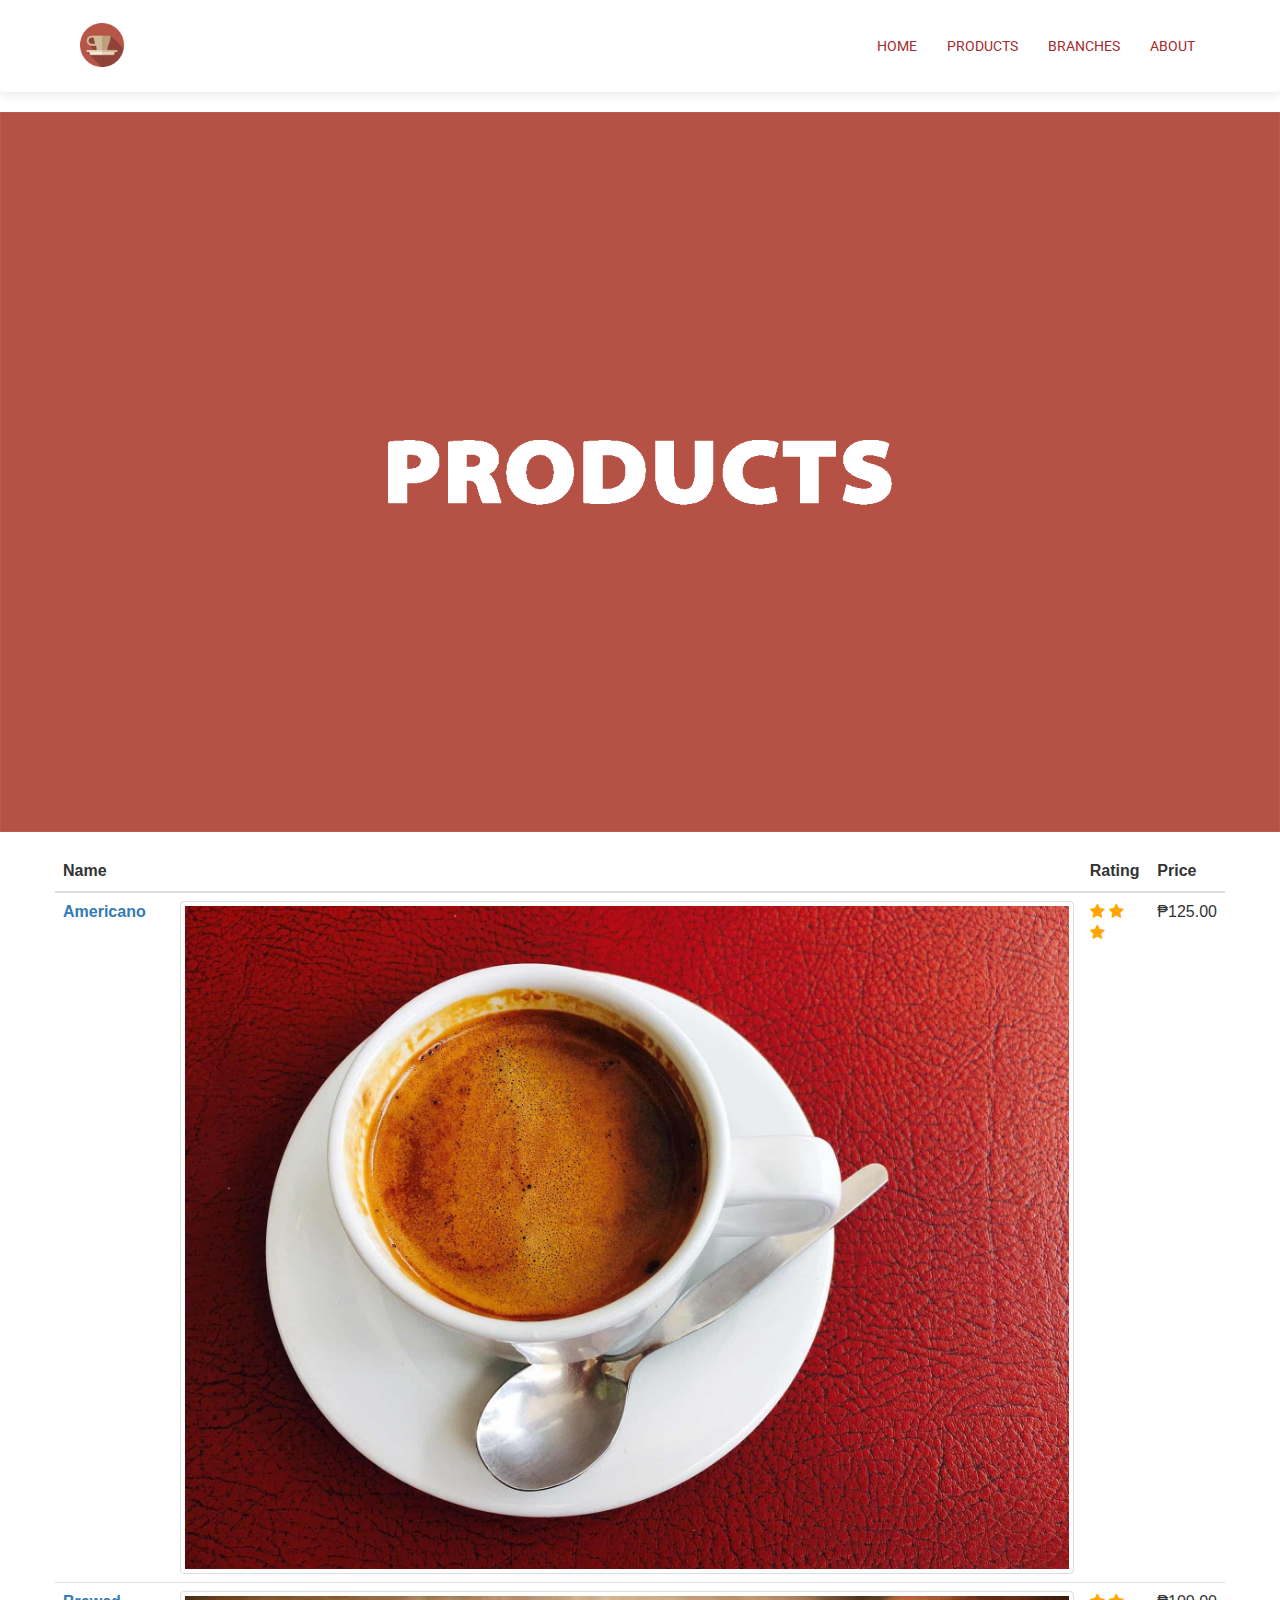
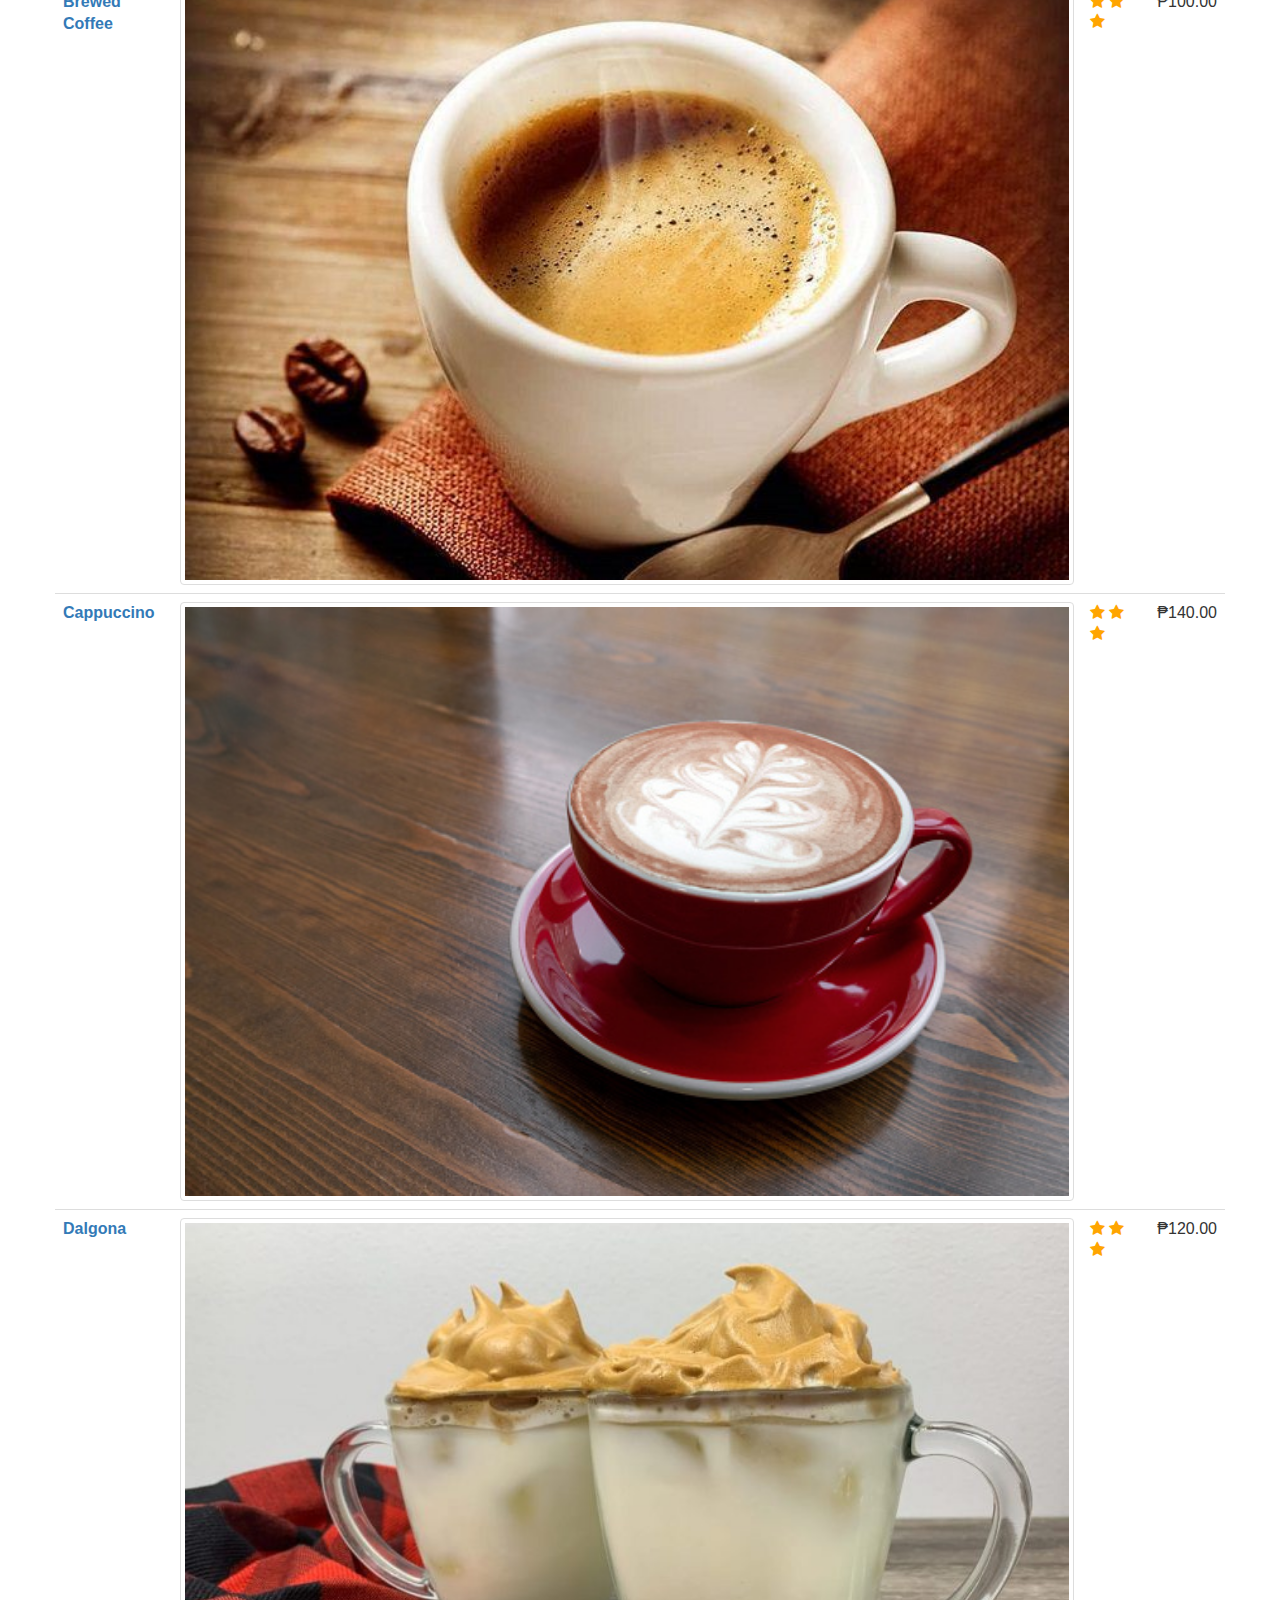
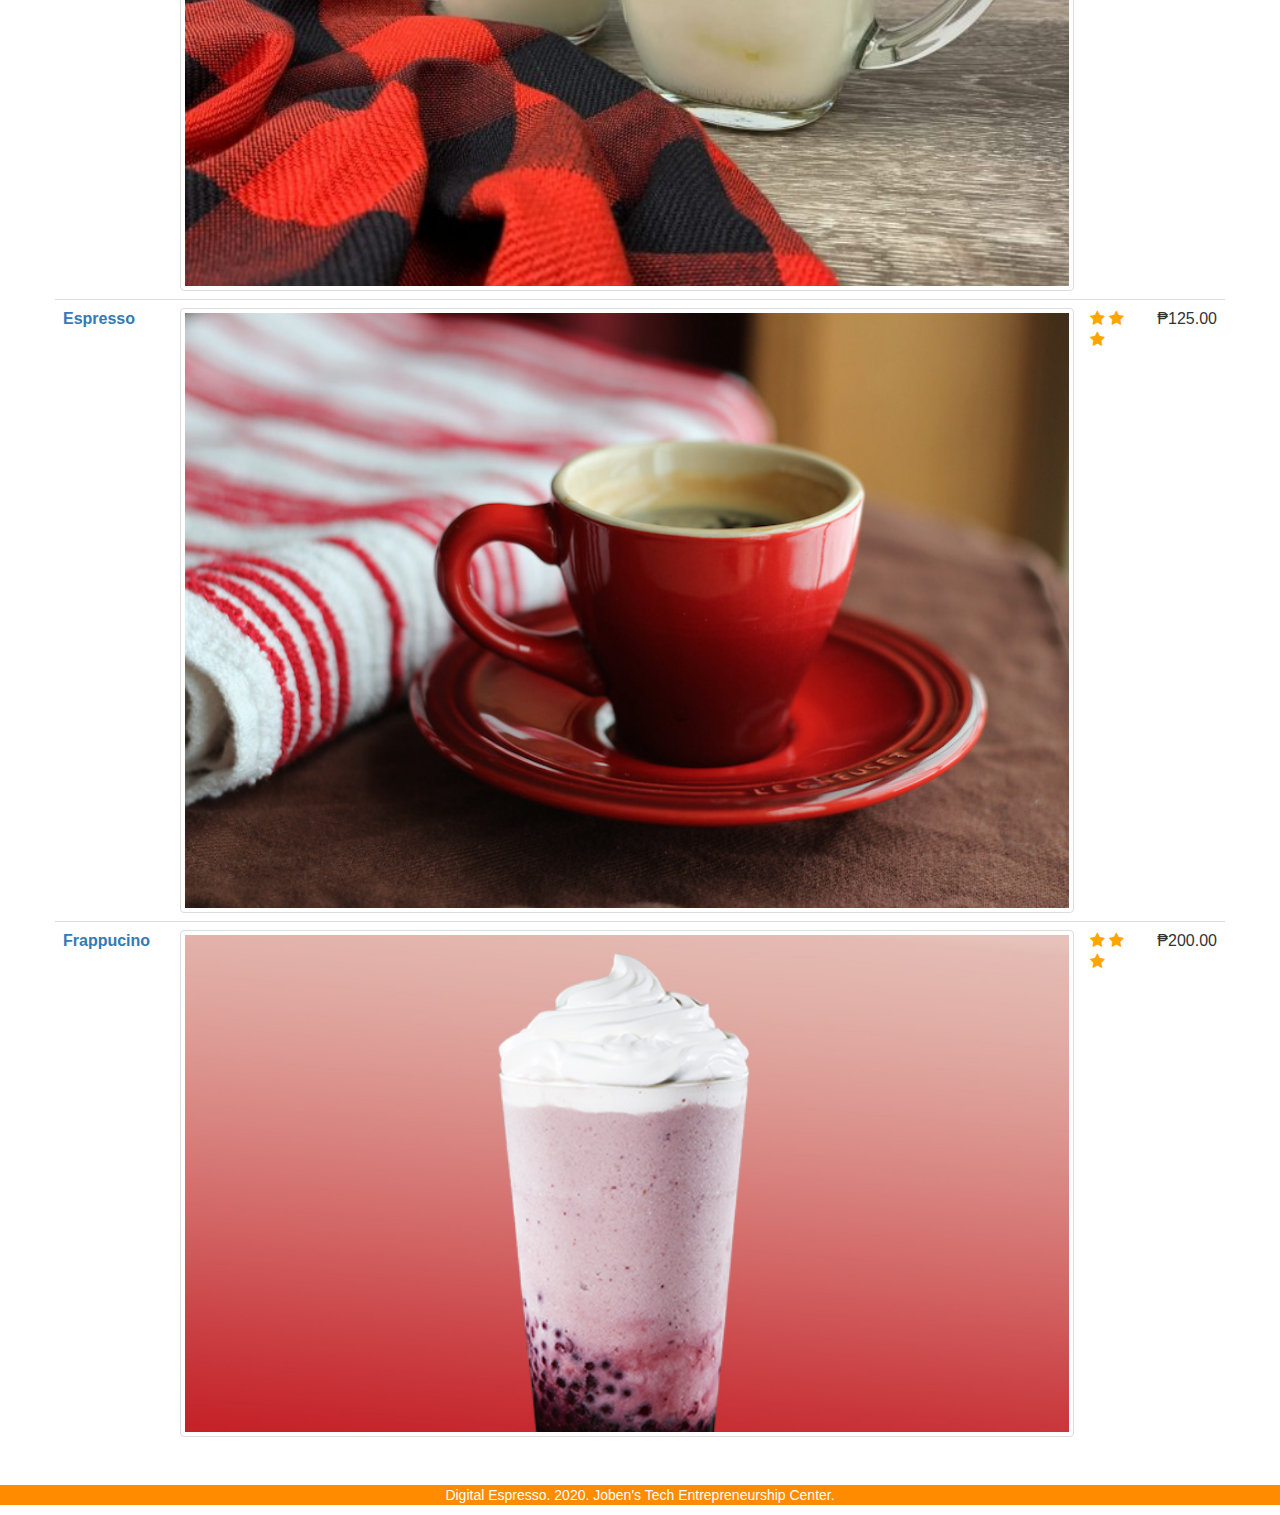
<file: products.html>
<html>
  <head>
    <title> Digital Espresso | Products </title>

    <link rel="stylesheet" type="text/css" href="style.css">

    <link rel="icon" href="logo.png" type="image/icon type">
    <meta charset="UTF-8">
    <meta name="viewport" content="width=device-width; initial-scale=1.0; maximum-scale=1.0;">

    <link rel="stylesheet" href="https://cdnjs.cloudflare.com/ajax/libs/font-awesome/4.7.0/css/font-awesome.min.css">

    <link rel="preconnect" href="https://fonts.gstatic.com">
    <link href="https://fonts.googleapis.com/css2?family=Roboto:wght@700;900&display=swap" rel="stylesheet">

    <link rel="stylesheet" href="https://maxcdn.bootstrapcdn.com/bootstrap/3.4.1/css/bootstrap.min.css">
    <script src="https://ajax.googleapis.com/ajax/libs/jquery/3.5.1/jquery.min.js"></script>
    <script src="https://maxcdn.bootstrapcdn.com/bootstrap/3.4.1/js/bootstrap.min.js"></script>

  </head>
  <body>

    <header>
     <nav class="navbar navbar-style">
       <div class="container">
         <div class="navbar-header">
           <button type="button" class="navbar-toggle" data-toggle="collapse" data-target="#micon">
             <span class="icon-bar"></span>
             <span class="icon-bar"></span>
             <span class="icon-bar"></span>
           </button>

           <a href="index.html"><img class="logo" src="logo.png"></a>
         </div>

         <div class="collapse navbar-collapse" id="micon">
         <ul class="nav navbar-nav navbar-right">
          <li><a href="index.html">Home</a></li>
          <li><a href="#">Products</a></li>
          <li><a href="branches.html">Branches</a></li>
          <li><a href="aboutus.html">About</a></li>
          </div>
       </div>
     </nav>

     <div>
        <img src="products.png" class="img-responsive">
      </div>


   </header>

   <div class="container">
     <div class="row">
       <div class="col-12">
   		<table class="table table-image">
   		  <thead>
   		    <tr>
   		      <th scope="col">Name</th>
   		      <th scope="col"></th>
   		      <th scope="col">Rating</th>
   		      <th scope="col">Price</th>
   		    </tr>
   		  </thead>
   		  <tbody>
   		    <tr>
   		      <th scope="row"><a href="americano.html">Americano</a></th>
   		      <td class="w-25">
   			      <img src="products-americano.jpg" class="img-fluid img-thumbnail" width=100% alt="Americano">
   		      </td>
   		      <td>
              <span class="fa fa-star checked"></span>
              <span class="fa fa-star checked"></span>
              <span class="fa fa-star checked"></span>
            </td>
            <td>₱125.00</td>
   		    </tr>
   		    <tr>
   		      <th scope="row"><a href="brewedcoffee.html">Brewed Coffee</a></th>
   		      <td class="w-25">
              <img src="products-brewedcoffee.jpg" class="img-fluid img-thumbnail" width=100% alt="Brewed Coffee">
   		      </td>
            <td>
              <span class="fa fa-star checked"></span>
              <span class="fa fa-star checked"></span>
              <span class="fa fa-star checked"></span>
            </td>
            <td>₱100.00</td>
   		    </tr>
            <th scope="row"><a href="cappuccino.html">Cappuccino</a></th>
            <td class="w-25">
              <img src="products-cappuccino.jpg" class="img-fluid img-thumbnail" width=100% alt="Cappuccino">
   		      </td>
            <td>
              <span class="fa fa-star checked"></span>
              <span class="fa fa-star checked"></span>
              <span class="fa fa-star checked"></span>
            </td>
            <td>₱140.00</td>
   		    </tr>
          <tr>
            <th scope="row"><a href="dalgona.html">Dalgona</a></th>
            <td class="w-25">
              <img src="products-dalgona.jpeg" class="img-fluid img-thumbnail" width=100% alt="Dalgona">
   		      </td>
            <td>
              <span class="fa fa-star checked"></span>
              <span class="fa fa-star checked"></span>
              <span class="fa fa-star checked"></span>
            </td>
            <td>₱120.00</td>
   		    </tr>
          <tr>
            <th scope="row"><a href="espresso.html">Espresso</a></th>
            <td class="w-25">
              <img src="products-espresso.jpg" class="img-fluid img-thumbnail" width=100% alt="Espresso">
   		      </td>
   		      <td>
              <span class="fa fa-star checked"></span>
              <span class="fa fa-star checked"></span>
              <span class="fa fa-star checked"></span>
            </td>
            <td>₱125.00</td>
   		    </tr>
          <tr>
            <th scope="row"><a href="frappuccino.html">Frappucino</a></th>
            <td class="w-25">
              <img src="products-frappuccino.jpg" class="img-fluid img-thumbnail" width=100% alt="Frappucino">
            </td>
            <td>
              <span class="fa fa-star checked"></span>
              <span class="fa fa-star checked"></span>
              <span class="fa fa-star checked"></span>
            </td>
            <td>₱200.00</td>
          </tr>
   		  </body>
   		</table>
       </div>
     </div>
   </div>

  </body>

  <div class="footer">
    <p>Digital Espresso. 2020. Joben's Tech Entrepreneurship Center.</p>
  </div>

</html>
</file>
<file: style.css>
*{
  margin: 0;
  padding: 0;
}
.header
{
  height: 100vh;

}
.navbar-style
{
  box-shadow: 0 5px 10px #efefef
}
.logo
{
  height: 48px;
  padding: 2px 10px;

}
.icon-bar
{
  background: darkorange;
}

li a
{
  color: brown;
  font-family: 'Roboto', sans-serif;
  text-transform: uppercase;
}

.body
{
  background-color: #B75146;
}

.container {
  padding: 2rem 0rem;
}

h4 {
  margin: 2rem 0rem 1rem;
}

.table-image {
  td, th {
    vertical-align: middle;
  }
}
.checked {
  color: orange;
}

#welcome {
    text-align:center;
}

carousel-item{
  min-height : 300px;
  max-height : 300px;
  width : 100%;
}

.footer {
  left: 0;
  bottom: 0;
  width: 100%;
  background-color: darkorange;
  color: white;
  text-align: center;
}
</file>
